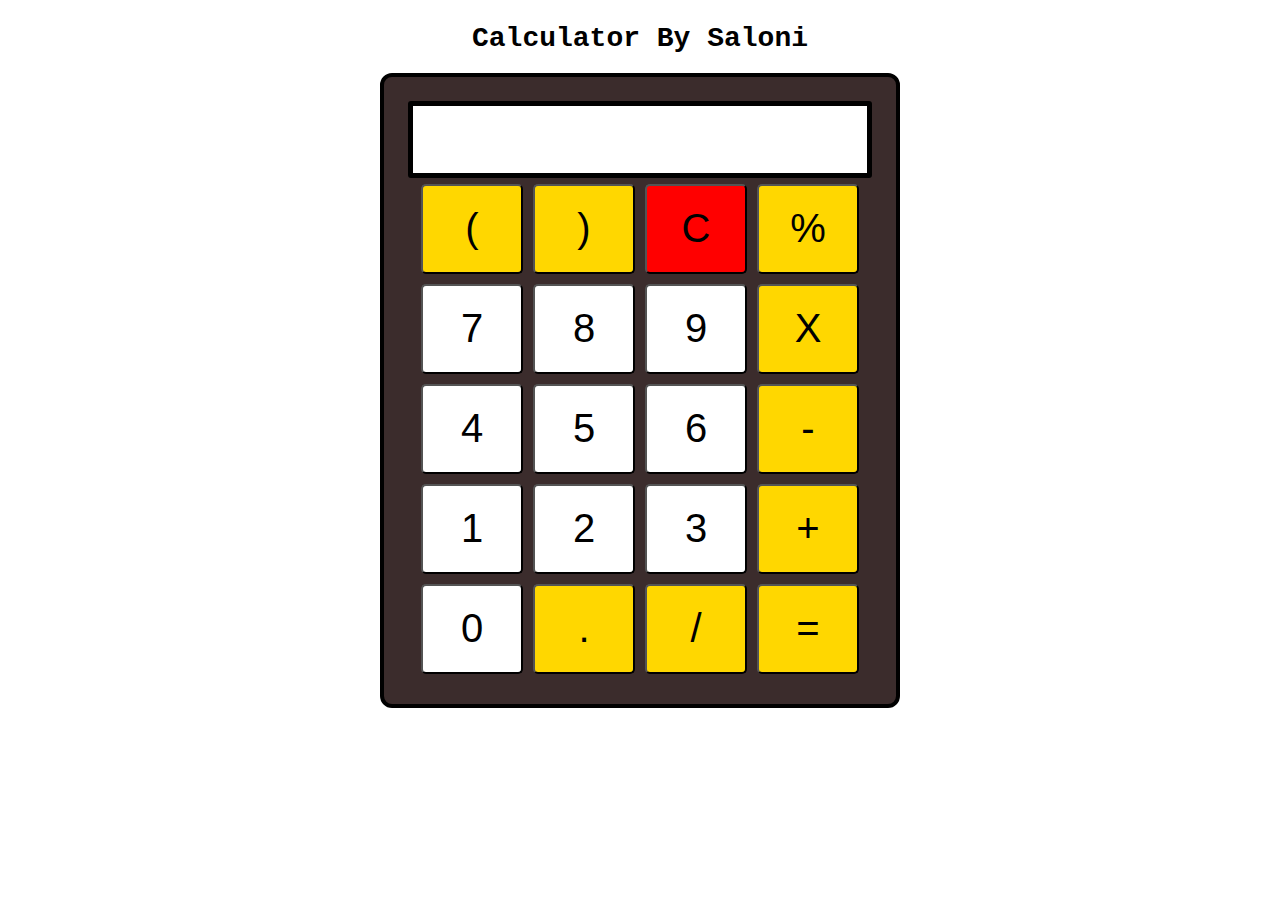
<file: calculator/index.html>
<!DOCTYPE html>
<html lang="en">

<head>
    <meta charset="UTF-8">
    <meta name="viewport" content="width=device-width, initial-scale=1.0">
    <meta http-equiv="X-UA-Compatible" content="ie=edge">
    <link rel="stylesheet" href="style.css">
    <title>Calculator</title>
</head>

<body>
    <div class="container">
        <h1>Calculator By Saloni</h1>

        <div class="calculator">
            <input type="text" name="screen" id="screen">
            <table>
                <tr>
                    <td ><button id="color">(</button></td>
                    <td ><button id="color">)</button></td>
                    <td ><button id="red">C</button></td>
                    <td ><button id="color">%</button></td>
                </tr>
                <tr>
                    <td><button>7</button></td>
                    <td><button>8</button></td>
                    <td><button>9</button></td>
                    <td ><button id="color">X</button></td>
                </tr>
                <tr>
                    <td><button>4</button></td>
                    <td><button>5</button></td>
                    <td><button>6</button></td>
                    <td ><button id="color">-</button></td>
                </tr>
                <tr>
                    <td><button>1</button></td>
                    <td><button>2</button></td>
                    <td><button>3</button></td>
                    <td ><button id="color">+</button></td>
                </tr>
                <tr>
                    <td><button>0</button></td>
                    <td><button id="color">.</button></td>
                    <td><button id="color">/</button></td>
                    <td><button id="color">=</button></td>
                </tr>
            </table>
        </div>
    </div>

</body>
<script src="index.js"></script>

</html>
</file>
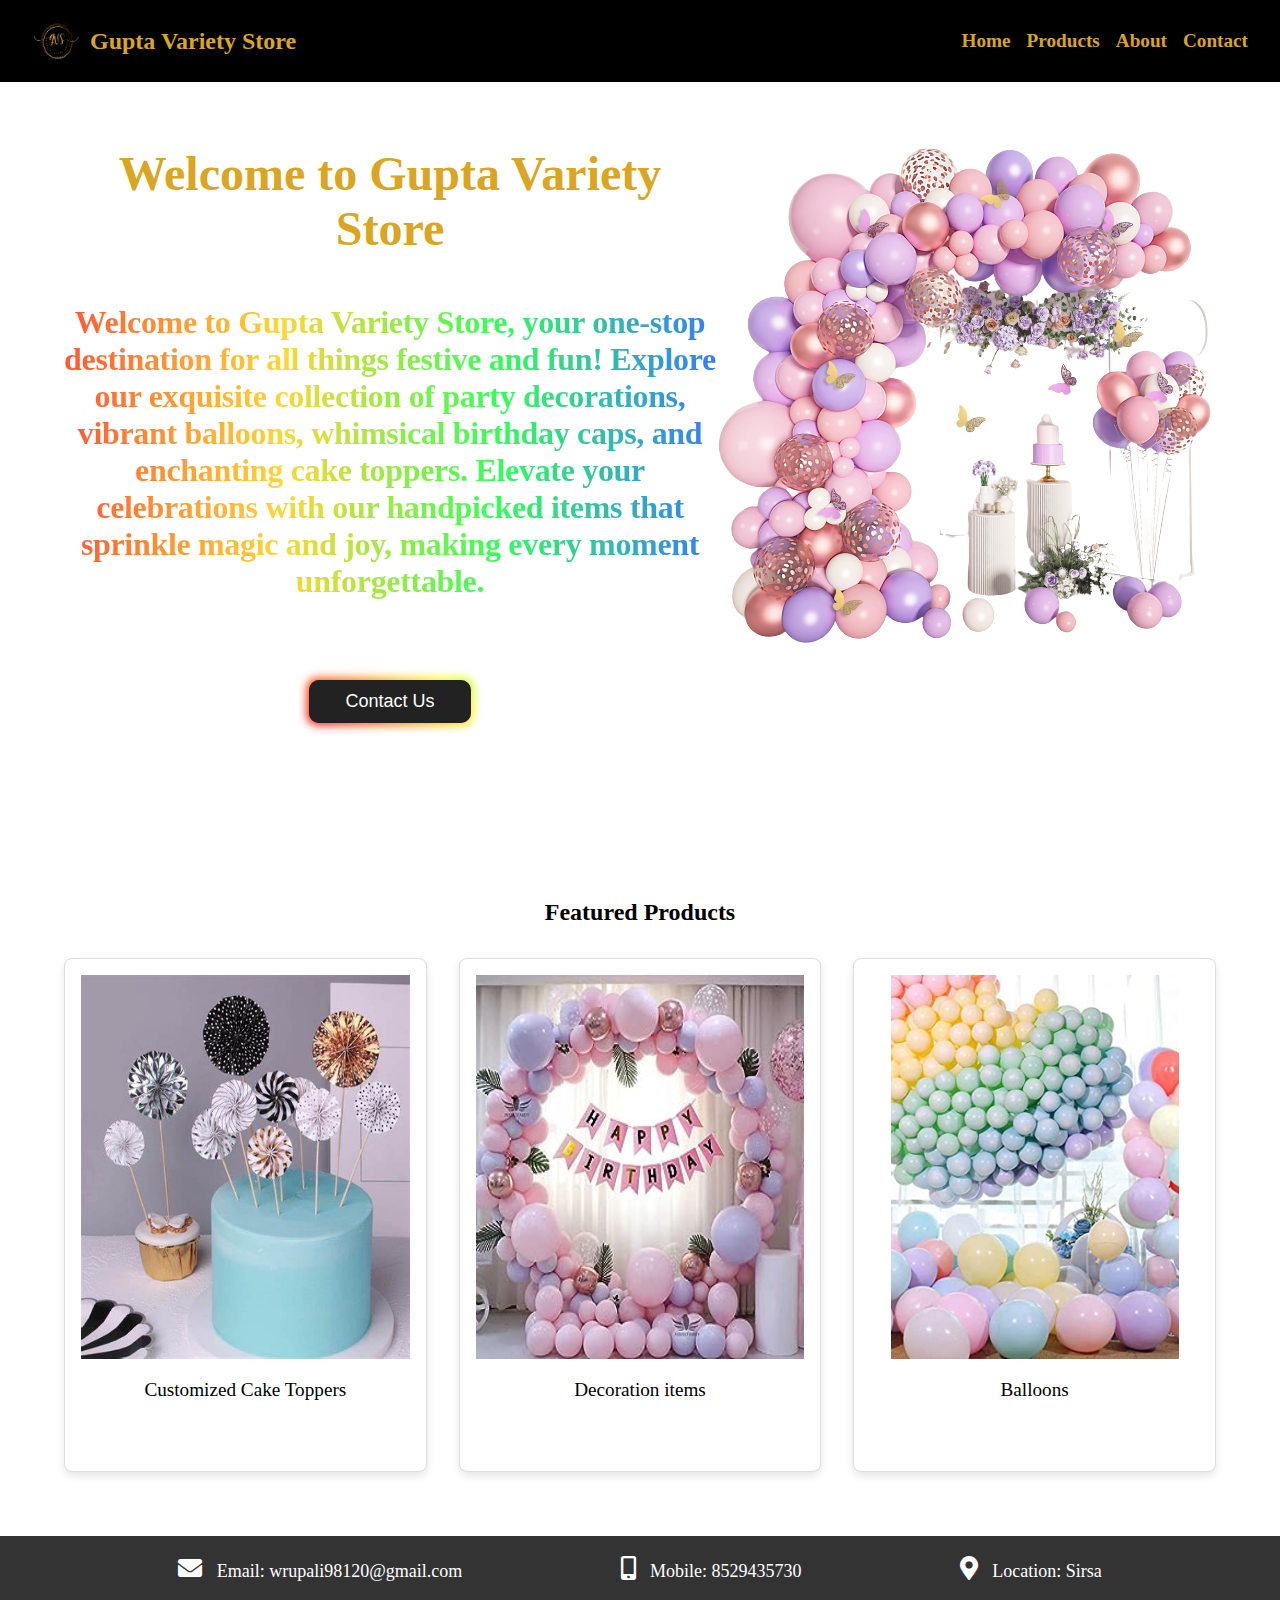
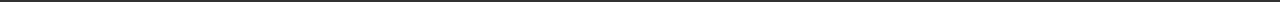
<file: landing_page/index.html>
<!DOCTYPE html>
<html lang="en">
<head>
    <meta charset="UTF-8">
    <meta name="viewport" content="width=device-width, initial-scale=1.0">
    <title>Gupta Variety Store - Balloon Shop</title>
    <link rel="stylesheet" href="style.css">
    <link rel="stylesheet" href="https://cdnjs.cloudflare.com/ajax/libs/font-awesome/5.15.3/css/all.min.css">
</head>
<body>
    <header class="header">
        <nav class="navbar">
            <div class="logo-container">
                <img class="logo" src="logo gvs.png" alt="Gupta Variety Store Logo">
                <h1 class="logo-text">Gupta Variety Store</h1>
            </div>
            <ul class="nav-items">
                <li><a href="#home">Home</a></li>
                <li><a href="#products">Products</a></li>
                <li><a href="#about">About</a></li>
                <li><a href="#contact">Contact</a></li>
            </ul>
        </nav>
        <div class="hero">
            <div class="headings">
                <h2>Welcome to Gupta Variety Store</h2>
                <p data-text="Welcome to Gupta Variety Store, your one-stop destination for all things festive and fun! Explore our exquisite collection of party decorations, vibrant balloons, whimsical birthday caps, and enchanting cake toppers. Elevate your celebrations with our handpicked items that sprinkle magic and joy, making every moment unforgettable."></p>
                <button class="button-85" role="button">Contact Us</button>
            
            </div>
            <img src="decor.jpg" alt="">
        </div>
    </header>
    
    <section id="products" class="product-section">
        <h2>Featured Products</h2>
        <div class="product-grid">
            <div class="product">
                <img src="CAKE topper.jpg" alt="Colorful Balloon">
                <h3>Customized Cake Toppers</h3>
            </div>
            <div class="product">
                <img src="baloons.jpg" alt="Heart-Shaped Balloon">
                <h3>Decoration items</h3>
            </div>
            <div class="product">
                <img src="balloon.jpg" alt="Character Balloon">
                <h3>Balloons</h3>
            </div>
        </div>
    </section>
    
    <div class="footer">
        <div class="contact-info">
         <div>   <i class="fas fa-envelope footer-icon"></i> Email: <a href="mailto:wrupali98120@gmail.com">wrupali98120@gmail.com</a>
           </div> 
           <div><i class="fas fa-mobile-alt footer-icon"></i> Mobile: <a href="tel:+8529435730">8529435730</a>
           </div> 
           <div><i class="fas fa-map-marker-alt footer-icon"></i> Location: Sirsa
       </div> </div>
    </div>
</body>
</html>
</file>
<file: calculator/style.css>
.container{
    text-align: center;
    margin-top:23px
}

table{
    margin: auto;
}

input{
    border-radius: 3px;
    border: 5px solid black;
    font-size:34px;
    height: 65px;
    width: 450px;
    margin: auto;
}

button{
    border-radius: 5px;
    font-size: 40px;
    background: white;
    width: 102px;
    height: 90px;
    margin: 3px;
}

.calculator{ 
    border: 4px solid black;
    background-color:rgb(59, 44, 44);
    padding: 24px;
    border-radius: 12px;
    display: inline-block;
    
}
#color{
background-color: gold;}
#red{
background-color: red;}

h1{
    font-size: 28px;
    font-family: 'Courier New', Courier, monospace;
}
</file>
<file: landing_page/style.css>
/* Reset default margin and padding */
* {
    margin: 0;
    padding: 0;
    box-sizing: border-box;
}
/* Styling for the navigation bar */
.navbar {
    display: flex;
    justify-content: space-between;
    align-items: center;
    padding: 1rem 2rem;
    /* background-color: #292c35; */
    background-color: black;
    color:goldenrod;
}

.logo-container {
    display: flex;
    align-items: center;
}
.headings{
    display: flex;
flex-direction: column;
gap:  2rem 3rem;}
.logo {
    width: 50px;
    height: 50px;
    margin-right: 0.5rem;
}

.logo-text {
    font-size: 1.5rem;
    font-weight: bold;
}

.nav-items {
    list-style: none;
    display: flex;
    gap: 1rem;
}

.nav-items a {
    text-decoration: none;
    color:goldenrod;
    font-weight: 700;
    font-size: larger;
}

/* Styling for the hero section */
.hero {
    text-align: center;
    padding: 4rem;
    position: relative;
  top: 0;
  left: 0;
  width: 100%;
  height: 100%;
display: flex;
/* background-color: black; */
  background-size: cover;
  background-position:center;
  z-index: -1; 
  color:goldenrod;
}
.hero img{
    height:80%;
    width:50%;
    margin-top: 0;
margin-right: 0;
background-position: top right;}
.hero p{
/* CSS for the <p> tag */
/* width:50%; */
    height: 100%; /* This makes it a square, adjust the height accordingly */
    display: flex;
    justify-content: center;
    /* align-items: center; */
    text-align: center;
    font-weight: 900; /* Adjust the font size as needed */
    font: larger;
    font-size: xx-large;
    letter-spacing: -.02rem;
    margin: auto;
 }
 .hero p::before {
    content: attr(data-text); /* Use the content attribute to get the text */
    background: linear-gradient(to right, #ff5733, #ffd633, #33ff57, #337aff);
    -webkit-background-clip: text;
    background-clip: text;
    color: transparent;
    display: inline-block;
  }

.hero h2 {
    font-size: 3rem;
    margin-bottom: 1rem;
}

.button-85 {
    padding: 0.6em 2em;
    border: none;
    outline: none;
    color: rgb(255, 255, 255);
    background: #111;
    cursor: pointer;
    position: relative;
    z-index: 0;
    border-radius: 10px;
    user-select: none;
    -webkit-user-select: none;
    touch-action: manipulation;
    margin: 3rem auto;
    width: fit-content;
    font-size: large;
  }
  
  .button-85:before {
    content: "";
    background: linear-gradient(
      45deg,
      #ff0000,
      #ff7300,
      #fffb00,
      #48ff00,
      #00ffd5,
      #002bff,
      #7a00ff,
      #ff00c8,
      #ff0000
    );
    position: absolute;
    top: -2px;
    left: -2px;
    background-size: 400%;
    z-index: -1;
    filter: blur(5px);
    -webkit-filter: blur(5px);
    width: calc(100% + 4px);
    height: calc(100% + 4px);
    animation: glowing-button-85 20s linear infinite;
    transition: opacity 0.3s ease-in-out;
    border-radius: 10px;
  }
  
  @keyframes glowing-button-85 {
    0% {
      background-position: 0 0;
    }
    50% {
      background-position: 400% 0;
    }
    100% {
      background-position: 0 0;
    }
  }
  
  .button-85:after {
    z-index: -1;
    content: "";
    position: absolute;
    width: 100%;
    height: 100%;
    background: #222;
    left: 0;
    top: 0;
    border-radius: 10px;
  }
/* Styling for product section */
.product-section {
    padding: 4rem;
    text-align: center;
}

.product-grid {
    display: grid;
    grid-template-columns: repeat(3, 1fr);
    gap: 2rem;
    margin-top: 2rem;
}

.product {
    border: 1px solid #ddd;
    padding: 1rem;
    border-radius: 8px;
    background-color: white;
    box-shadow: 0px 4px 8px rgba(0, 0, 0, 0.1);
}

.product img {
    max-width: 100%;
    height: 80%;
}

.product h3 {
    margin-top: 1rem;
    font-size: 1.2rem;
    font-weight: 500;
}

/* Styling for footer */


.footer {
  background-color: #333;
  color: #fff;
  padding: 20px;
  text-align: center;
}

.footer-icon {
  font-size: 24px;
  margin-right: 10px;
}

.contact-info {
  font-size: 18px;
  display: flex;
  justify-content: space-evenly;
}
.footer a{
  text-decoration: none;
  color: white;
}
</file>
